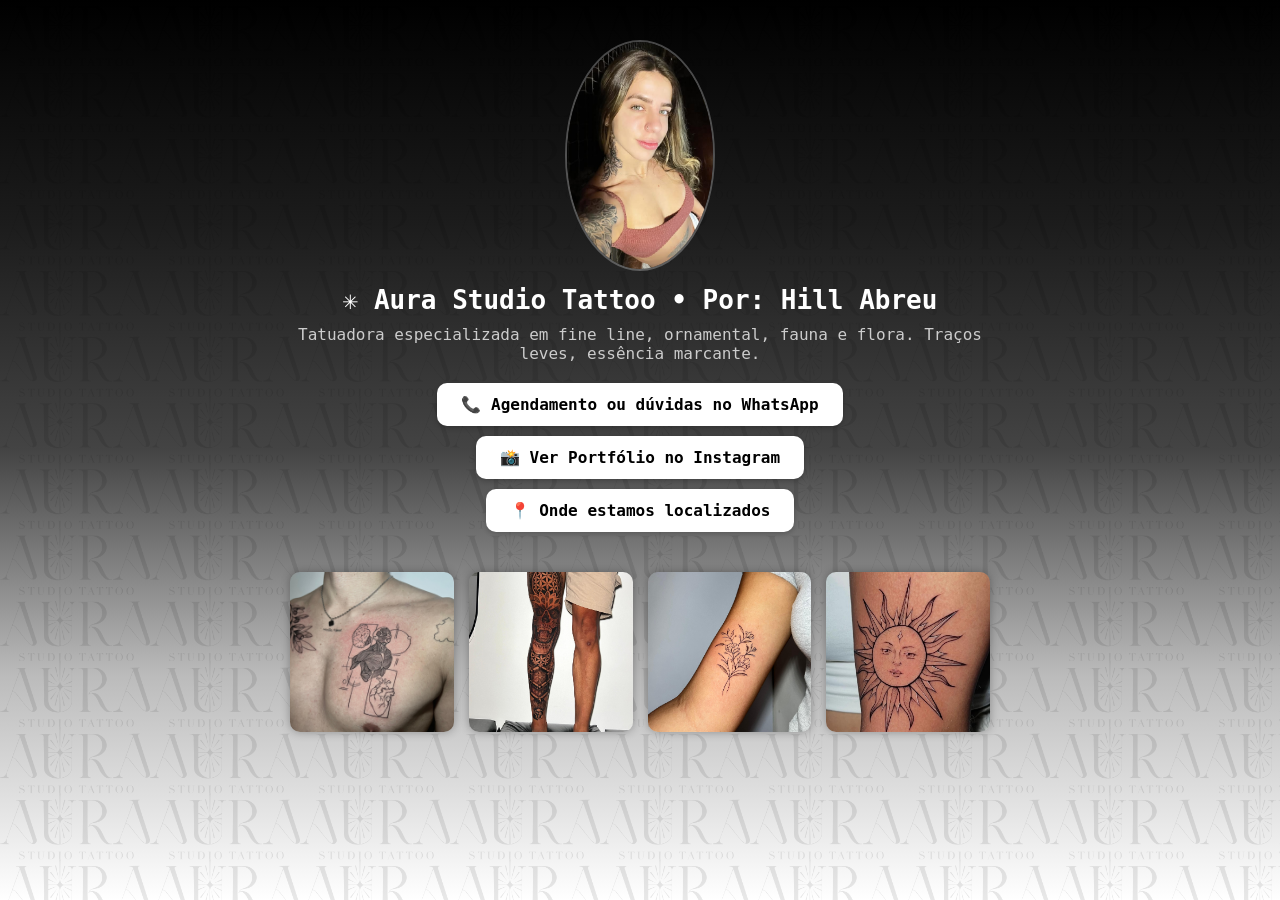
<file: ink.html.html>
<!DOCTYPE html>
<html lang="pt-br">
<head>
  <meta charset="UTF-8" />
  <meta name="viewport" content="width=device-width, initial-scale=1.0"/>
  <title>Aura Studio Tattoo • Hill Abreu</title>
  <style>
    * {
      margin: 0;
      padding: 0;
      box-sizing: border-box;
    }

    body {
      min-height: 100vh;
      background: linear-gradient(to bottom, #000000, #1c1c1c, #444444, #bbbbbb, #ffffff);
      font-family: 'Times Courier', monospace;
      color: #ffffff;
      padding: 20px;
      display: flex;
      flex-direction: column;
      align-items: center;
      text-align: center;
      position: relative;
      z-index: 1;
    }

    body::before {
  content: "";
  position: fixed;
  top: 0;
  left: 0;
  width: 100%;
  height: 100%;
  background-image: url('AURA_LOGO_PRETA.png.png'); /* troque pelo caminho real */
  background-repeat: repeat;
  background-position: top left;
  background-size: 150px;
  opacity: 0.09; /* deixa sutil como marca d’água */
  z-index: 0;
  pointer-events: none;
}
    /* Conteúdo principal */
    .content {
      position: relative;
      z-index: 1;
      max-width: 700px;
      width: 100%;
    }

    img.avatar {
      width: 150px;
      border-radius: 50%;
      margin-top: 20px;
      border: 2px solid #ffffff44;
    }

    h1 {
      margin-top: 10px;
      font-size: 26px;
      color: #ffffff;
    }

    p {
      color: #cccccc;
      margin: 10px 0 20px;
    }

    a {
      background-color: #ffffff;
      color: #000000;
      padding: 12px 24px;
      margin: 10px auto;
      display: block;
      width: fit-content;
      text-decoration: none;
      border-radius: 10px;
      font-weight: bold;
      transition: all 0.3s ease;
      box-shadow: 0 2px 5px rgba(0,0,0,0.2);
    }

    a:hover {
      background-color: #dddddd;
    }

    #info-local {
      display: none;
      margin-top: 15px;
      background-color: #fff4cc;
      color: #333333;
      padding: 12px 18px;
      border-left: 5px solid #ffc107;
      border-radius: 8px;
      font-size: 14px;
      text-align: left;
      box-shadow: 0 0 10px rgba(0,0,0,0.15);
    }

    #info-local::before {
      content: "⚠️ ";
      font-weight: bold;
    }

    /* Galeria */
    .portfolio {
      margin-top: 40px;
      display: grid;
      grid-template-columns: repeat(auto-fit, minmax(120px, 1fr));
      gap: 15px;
    }

   .portfolio img {
  width: 100%;
  height: 160px; 
  object-fit: cover;
  border-radius: 10px;
  box-shadow: 0 0 10px rgba(0,0,0,0.3);
  transition: transform 0.3s ease;
}

    .portfolio img:hover {
      transform: scale(1.05);
    }
  </style>
</head>
<body>
  <div class="content">
    <img src="ink.png.png" alt="foto da Hillary" class="avatar">
    <h1>✳ Aura Studio Tattoo • Por: Hill Abreu</h1> 
    <p>Tatuadora especializada em fine line, ornamental, fauna e flora. Traços leves, essência marcante.</p>

    <a href="https://wa.me/5521965292248" target="_blank">📞 Agendamento ou dúvidas no WhatsApp</a>
    <a href="https://www.instagram.com/hill.ink" target="_blank">📸 Ver Portfólio no Instagram</a>
    <a href="#!" onclick="mostrarInfo()">📍 Onde estamos localizados</a>

    <div id="info-local">
      Atendemos exclusivamente com hora marcada. Por esse motivo, o endereço completo é informado após a confirmação do agendamento. O estúdio fica nas proximidades do West Shopping, em Campo Grande – RJ.
    </div>

    <div class="portfolio">
      <img src="tattoo1.png.img" alt="Tatuagem 1">
      <img src="tattoo2.png.img" alt="tatuagem 2">
      <img src="tattoo3.png.img" alt="Tatuagem 3">
      <img src="tattoo4.png.jpg" alt="Tatuagem 4">
      <!-- Adicione mais imagens abaixo copiando a linha acima -->
    </div>
  </div>

  <script>
    function mostrarInfo() {
      const info = document.getElementById("info-local");
      info.style.display = info.style.display === "block" ? "none" : "block";
    }
  </script>
</body>
</html>
</file>
